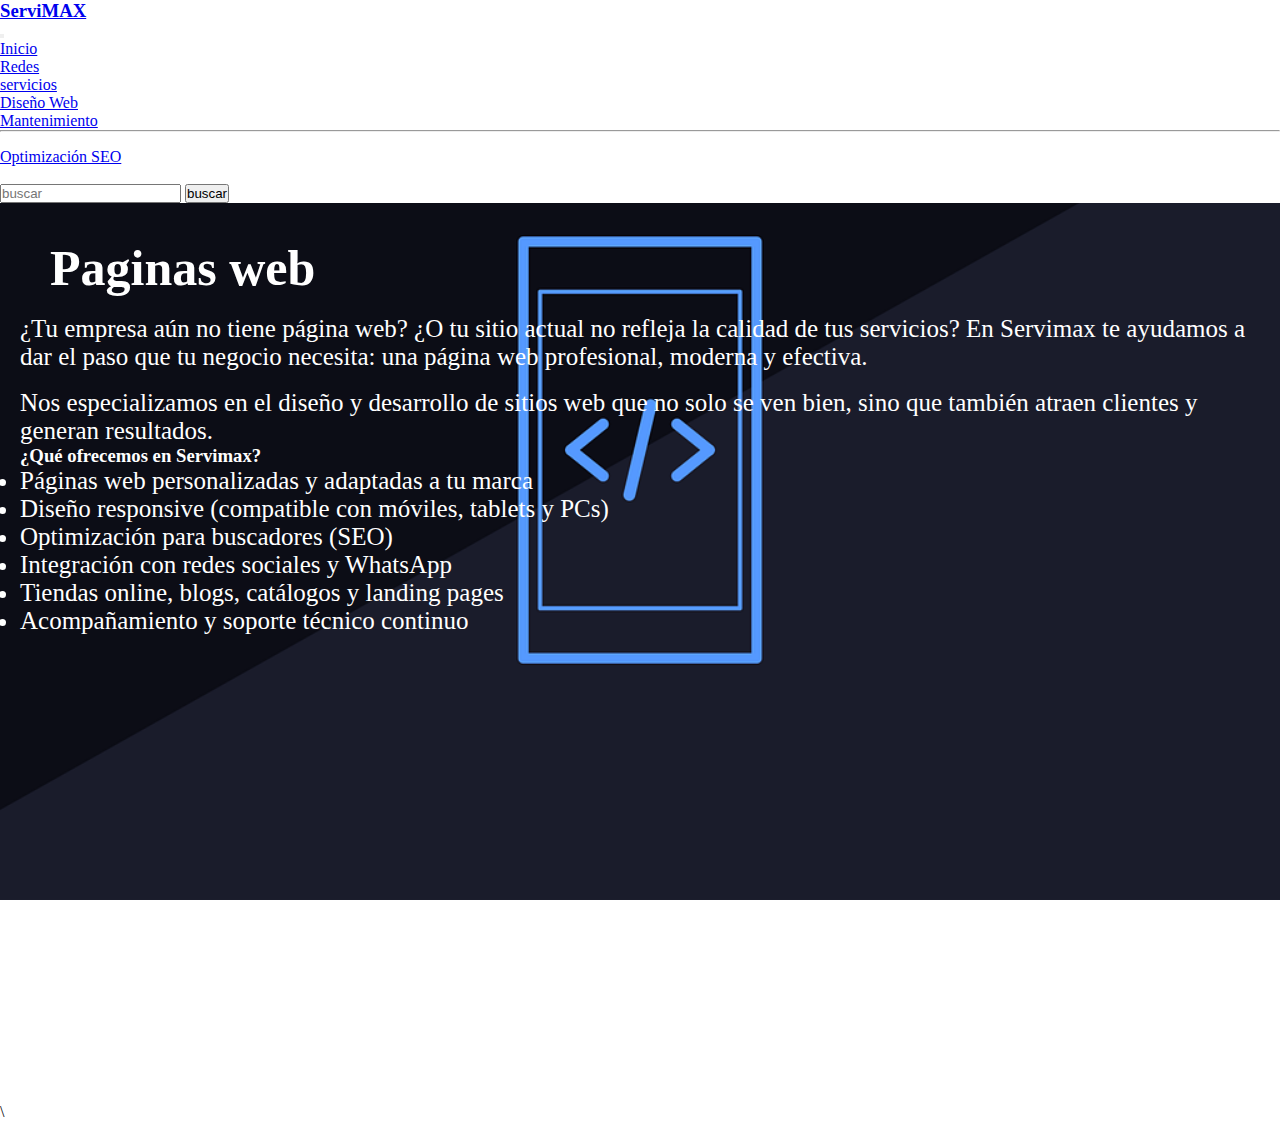
<file: diseñoweb.html>
<!doctype html>
<html lang="en">
  <head>
    <meta charset="utf-8">
    <link rel="preconnect" href="https://fonts.googleapis.com">
<link rel="preconnect" href="https://fonts.gstatic.com" crossorigin>
<link href="https://fonts.googleapis.com/css2?family=Fjalla+One&family=Oswald:wght@200..700&display=swap" rel="stylesheet">
 
    <link rel="stylesheet" href="style.css">
    <meta name="viewport" content="width=device-width, initial-scale=1">
    <title>Bootstrap demo</title>
    <link href="https://cdn.jsdelivr.net/npm/bootstrap@5.3.7/dist/css/bootstrap.min.css" rel="stylesheet" integrity="sha384-LN+7fdVzj6u52u30Kp6M/trliBMCMKTyK833zpbD+pXdCLuTusPj697FH4R/5mcr" crossorigin="anonymous">
  </head>
  <style>

    * {
      margin: 0;
      padding: 0;
      
    }

    .section3 {
    background-image: url('/web2.jpeg');
  background-size: cover;           
  background-repeat: no-repeat;     
  background-position: center; 
  background-attachment: fixed; 
  height: 100vh;   
  color: white; }
  

  </style>

  <body>
    <nav class="navbar navbar-expand-lg bg-body-tertiary">
  <div class="container-fluid">
    <a class="navbar-brand" href="#"><h3> ServiMAX</h3></a>
    <button class="navbar-toggler" type="button" data-bs-toggle="collapse" data-bs-target="#navbarSupportedContent" aria-controls="navbarSupportedContent" aria-expanded="false" aria-label="Toggle navigation">
      <span class="navbar-toggler-icon"></span>
    </button>
    <div class="collapse navbar-collapse" id="navbarSupportedContent">
      <ul class="navbar-nav me-auto mb-2 mb-lg-0">
        <li class="nav-item">
          <a class="nav-link active" aria-current="page" href="index.html">Inicio</a>
        </li>
        <li class="nav-item">
          <a class="nav-link" href="/index.html#destino2">Redes</a>
        </li>
        <li class="nav-item dropdown">
          <a class="nav-link dropdown-toggle" href="#" role="button" data-bs-toggle="dropdown" aria-expanded="false">
            servicios
          </a>
          <ul class="dropdown-menu">
            <li><a class="dropdown-item" href="diseñoweb.html">Diseño Web</a></li>
            <li><a class="dropdown-item" href="/mantenimiento.html"> Mantenimiento</a></li>
            <li><hr class="dropdown-divider"></li>
            <li><a class="dropdown-item" href="#">Optimización SEO</a></li>
          </ul>
        </li>
        <li class="nav-item">
          <a class="nav-link disabled" aria-disabled="true"></a>
        </li>
      </ul>
      <form class="d-flex" role="search">
        <input class="form-control me-2" type="search" placeholder="buscar" aria-label="Search"/>
        <button class="btn btn-outline-success" type="submit">buscar</button>
      </form>
    </div>
  </div>
</nav>
     <section class="section3">

        <br>
        <br>

        <h2>Paginas web </h2>
        <br>

        <p style="font-size: 25px; margin-left: 20px;">¿Tu empresa aún no tiene página web? ¿O tu sitio actual no refleja la calidad de tus servicios?
        En Servimax te ayudamos a dar el paso que tu negocio necesita: una página web profesional, moderna y efectiva.</p>

        <br>

         <p style="font-size: 25px; margin-left: 20px;">Nos especializamos en el diseño y desarrollo de sitios web que no solo se ven bien, sino que también atraen clientes y generan resultados.</p>

         <h3 style="margin-left: 20px;"> ¿Qué ofrecemos en Servimax?</h3>

<ul style="font-size: 25px ; margin-left: 20px;">
  <li>Páginas web personalizadas y adaptadas a tu marca</li>
  <li>Diseño responsive (compatible con móviles, tablets y PCs)</li>
  <li>Optimización para buscadores (SEO)</li>
  <li>Integración con redes sociales y WhatsApp</li>
  <li>Tiendas online, blogs, catálogos y landing pages</li>
  <li>Acompañamiento y soporte técnico continuo</li>
</ul>


     </section>


 <script src="https://cdn.jsdelivr.net/npm/bootstrap@5.3.7/dist/js/bootstrap.bundle.min.js" integrity="sha384-ndDqU0Gzau9qJ1lfW4pNLlhNTkCfHzAVBReH9diLvGRem5+R9g2FzA8ZGN954O5Q" crossorigin="anonymous"></script>\

  </body>
</html>
</file>
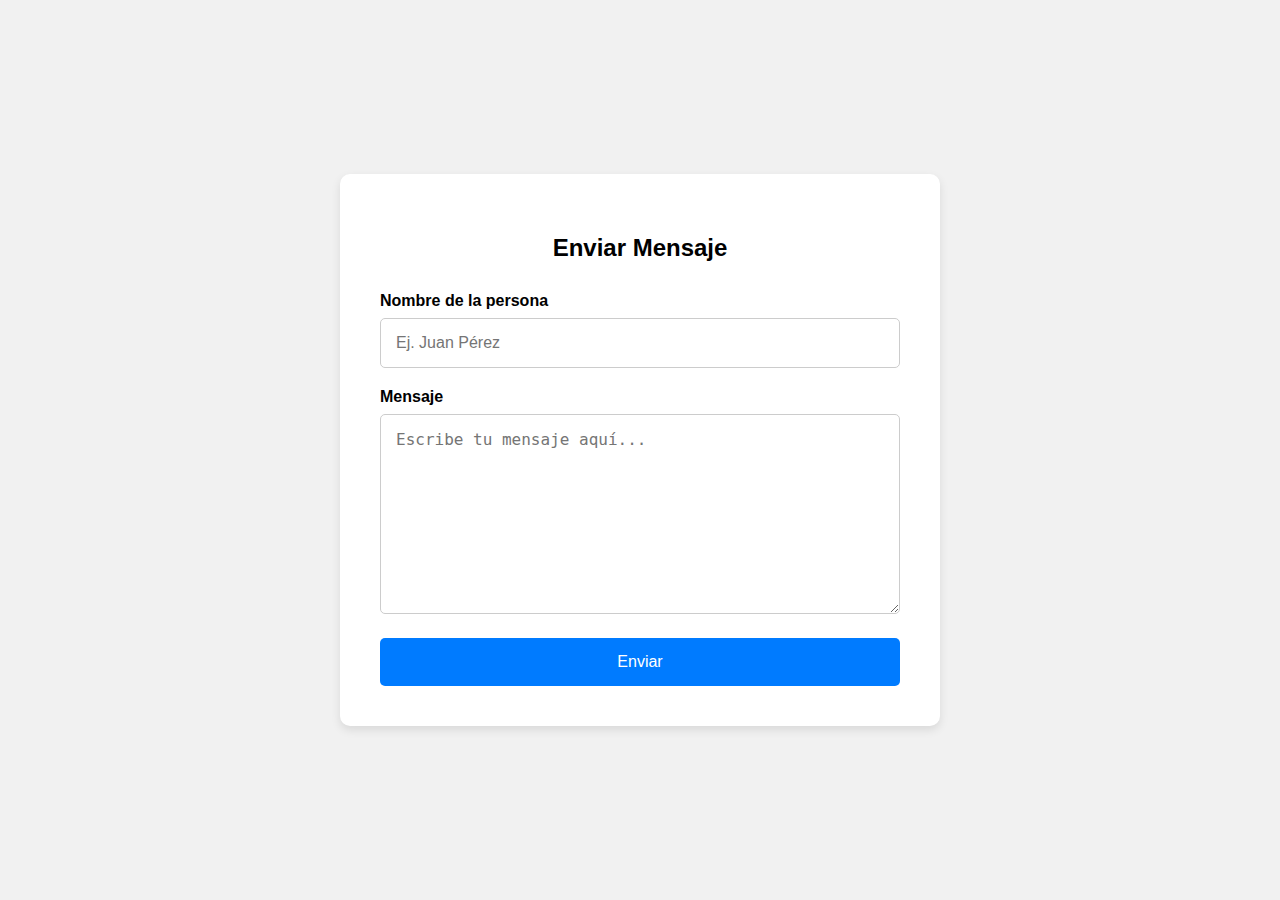
<file: formulario.html>
<!DOCTYPE html>
<html lang="es">
<head>
  <meta charset="UTF-8">
  <meta name="viewport" content="width=device-width, initial-scale=1.0">
  <title>Enviar Mensaje</title>
  <style>
    * {
      box-sizing: border-box;
    }

    body {
      font-family: Arial, sans-serif;
      background: #f1f1f1;
      margin: 0;
      padding: 0;
      display: flex;
      justify-content: center;
      align-items: center;
      height: 100vh;
    }

    .form-container {
      background: white;
      padding: 40px;
      border-radius: 10px;
      box-shadow: 0 4px 10px rgba(0,0,0,0.1);
      width: 100%;
      max-width: 600px;
    }

    h2 {
      text-align: center;
      margin-bottom: 30px;
    }

    label {
      display: block;
      margin-bottom: 8px;
      font-weight: bold;
    }

    input[type="text"], textarea {
      width: 100%;
      padding: 15px;
      margin-bottom: 20px;
      border: 1px solid #ccc;
      border-radius: 5px;
      font-size: 16px;
    }

    textarea {
      height: 200px;
      resize: vertical;
    }

    button {
      width: 100%;
      padding: 15px;
      background-color: #007BFF;
      color: white;
      border: none;
      border-radius: 5px;
      font-size: 16px;
      cursor: pointer;
      transition: background-color 0.3s ease;
    }

    button:hover {
      background-color: #0056b3;
    }

    @media (max-width: 600px) {
      .form-container {
        padding: 20px;
      }
      textarea {
        height: 150px;
      }
    }
  </style>
</head>
<body>

  <div class="form-container">
    <h2>Enviar Mensaje</h2>
    <form action="https://formspree.io/f/tu_id_aqui" method="POST">
      <label for="name">Nombre de la persona</label>
      <input type="text" id="name" name="nombre" placeholder="Ej. Juan Pérez" required>

      <label for="message">Mensaje</label>
      <textarea id="message" name="mensaje" placeholder="Escribe tu mensaje aquí..." required></textarea>

      <button type="submit">Enviar</button>
    </form>
  </div>

</body>
</html>
</file>
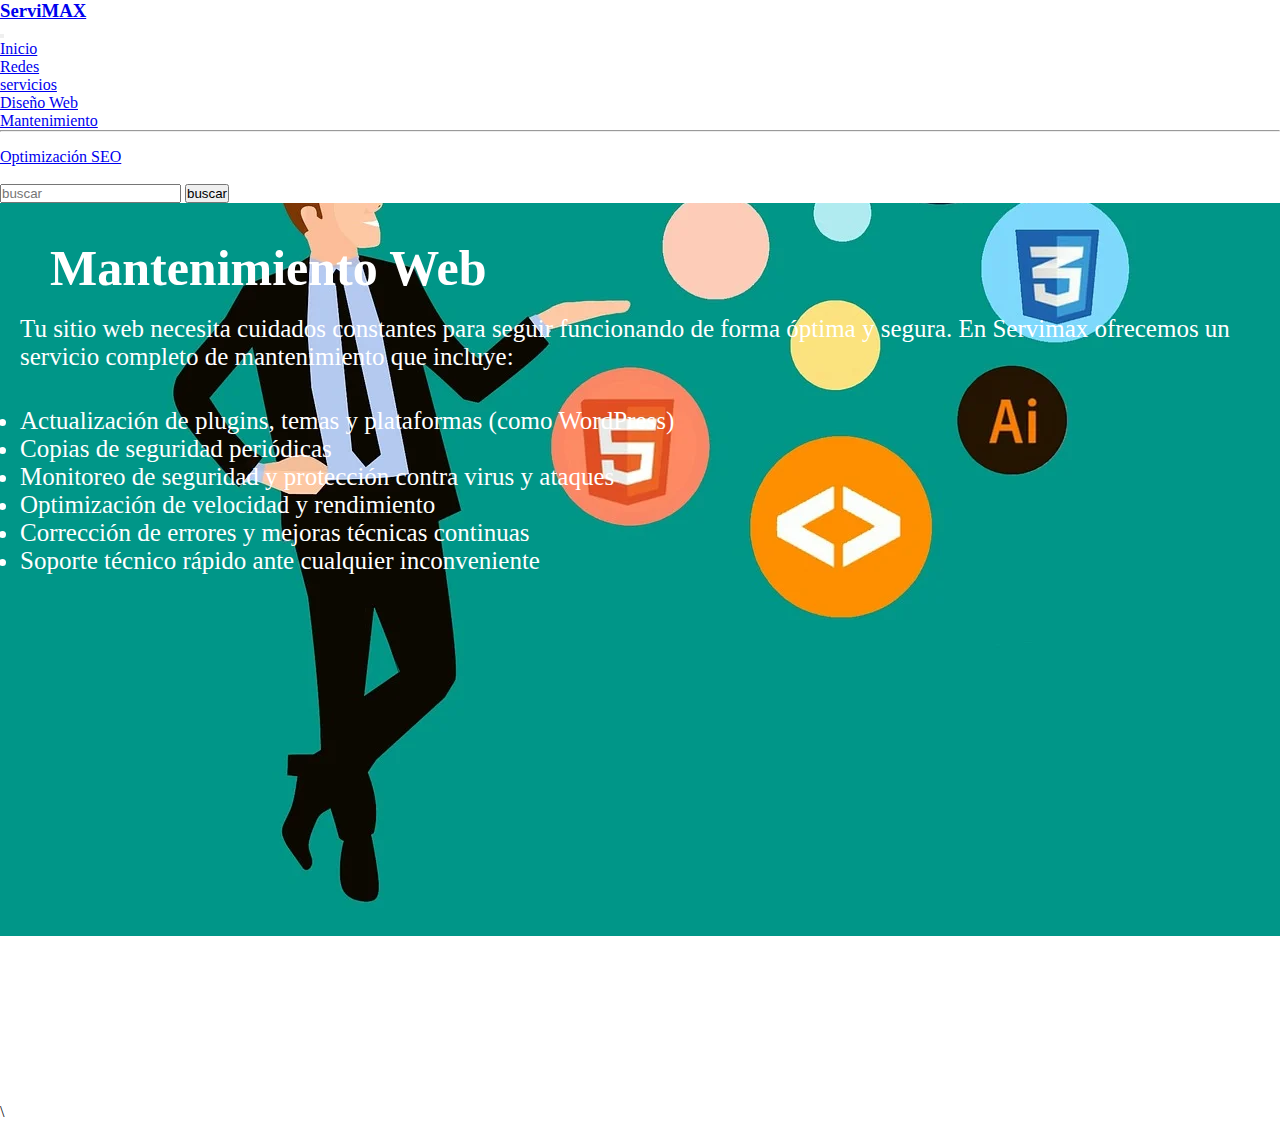
<file: mantenimiento.html>
<!doctype html>
<html lang="en">
  <head>
    <meta charset="utf-8">
    <link rel="preconnect" href="https://fonts.googleapis.com">
<link rel="preconnect" href="https://fonts.gstatic.com" crossorigin>
<link href="https://fonts.googleapis.com/css2?family=Fjalla+One&family=Oswald:wght@200..700&display=swap" rel="stylesheet">
 
    <link rel="stylesheet" href="style.css">
    <meta name="viewport" content="width=device-width, initial-scale=1">
    <title>Bootstrap demo</title>
    <link href="https://cdn.jsdelivr.net/npm/bootstrap@5.3.7/dist/css/bootstrap.min.css" rel="stylesheet" integrity="sha384-LN+7fdVzj6u52u30Kp6M/trliBMCMKTyK833zpbD+pXdCLuTusPj697FH4R/5mcr" crossorigin="anonymous">
  </head>
  <style>

    * {
      margin: 0;
      padding: 0;
      
    }

    .section4 {
    background-image: url('/mantenimiento.jpeg');
  background-size: cover;           
  background-repeat: no-repeat;     
  background-position: center; 
  background-attachment: fixed; 
  height: 100vh;   
  color: white; }
  

  </style>

  <body>
    <nav class="navbar navbar-expand-lg bg-body-tertiary">
  <div class="container-fluid">
    <a class="navbar-brand" href="#"><h3> ServiMAX</h3></a>
    <button class="navbar-toggler" type="button" data-bs-toggle="collapse" data-bs-target="#navbarSupportedContent" aria-controls="navbarSupportedContent" aria-expanded="false" aria-label="Toggle navigation">
      <span class="navbar-toggler-icon"></span>
    </button>
    <div class="collapse navbar-collapse" id="navbarSupportedContent">
      <ul class="navbar-nav me-auto mb-2 mb-lg-0">
        <li class="nav-item">
          <a class="nav-link active" aria-current="page" href="index.html">Inicio</a>
        </li>
        <li class="nav-item">
          <a class="nav-link" href="/index.html#destino2">Redes</a>
        </li>
        <li class="nav-item dropdown">
          <a class="nav-link dropdown-toggle" href="#" role="button" data-bs-toggle="dropdown" aria-expanded="false">
            servicios
          </a>
          <ul class="dropdown-menu">
            <li><a class="dropdown-item" href="/diseñoweb.html">Diseño Web</a></li>
            <li><a class="dropdown-item" href="/mantenimiento.html"> Mantenimiento</a></li>
            <li><hr class="dropdown-divider"></li>
            <li><a class="dropdown-item" href="/SEO.HTML">Optimización SEO</a></li>
          </ul>
        </li>
        <li class="nav-item">
          <a class="nav-link disabled" aria-disabled="true"></a>
        </li>
      </ul>
      <form class="d-flex" role="search">
        <input class="form-control me-2" type="search" placeholder="buscar" aria-label="Search"/>
        <button class="btn btn-outline-success" type="submit">buscar</button>
      </form>
    </div>
  </div>
</nav>

<section class="section4">
    <br><br>

    <h2>Mantenimiento Web</h2>
    <br>

    <p style="font-size: 25px; margin-left: 20px;">Tu sitio web necesita cuidados constantes para seguir funcionando de forma óptima y segura. En Servimax ofrecemos un servicio completo de mantenimiento que incluye:</p>
    <br><br>
    <ul style="margin-left: 20px; font-size: 25px;">
  <li>Actualización de plugins, temas y plataformas (como WordPress)</li>
  <li>Copias de seguridad periódicas</li>
  <li>Monitoreo de seguridad y protección contra virus y ataques</li>
  <li>Optimización de velocidad y rendimiento</li>
  <li>Corrección de errores y mejoras técnicas continuas</li>
  <li>Soporte técnico rápido ante cualquier inconveniente</li>
</ul>




</section>

<script src="https://cdn.jsdelivr.net/npm/bootstrap@5.3.7/dist/js/bootstrap.bundle.min.js" integrity="sha384-ndDqU0Gzau9qJ1lfW4pNLlhNTkCfHzAVBReH9diLvGRem5+R9g2FzA8ZGN954O5Q" crossorigin="anonymous"></script>\

  </body>
</html>
</file>
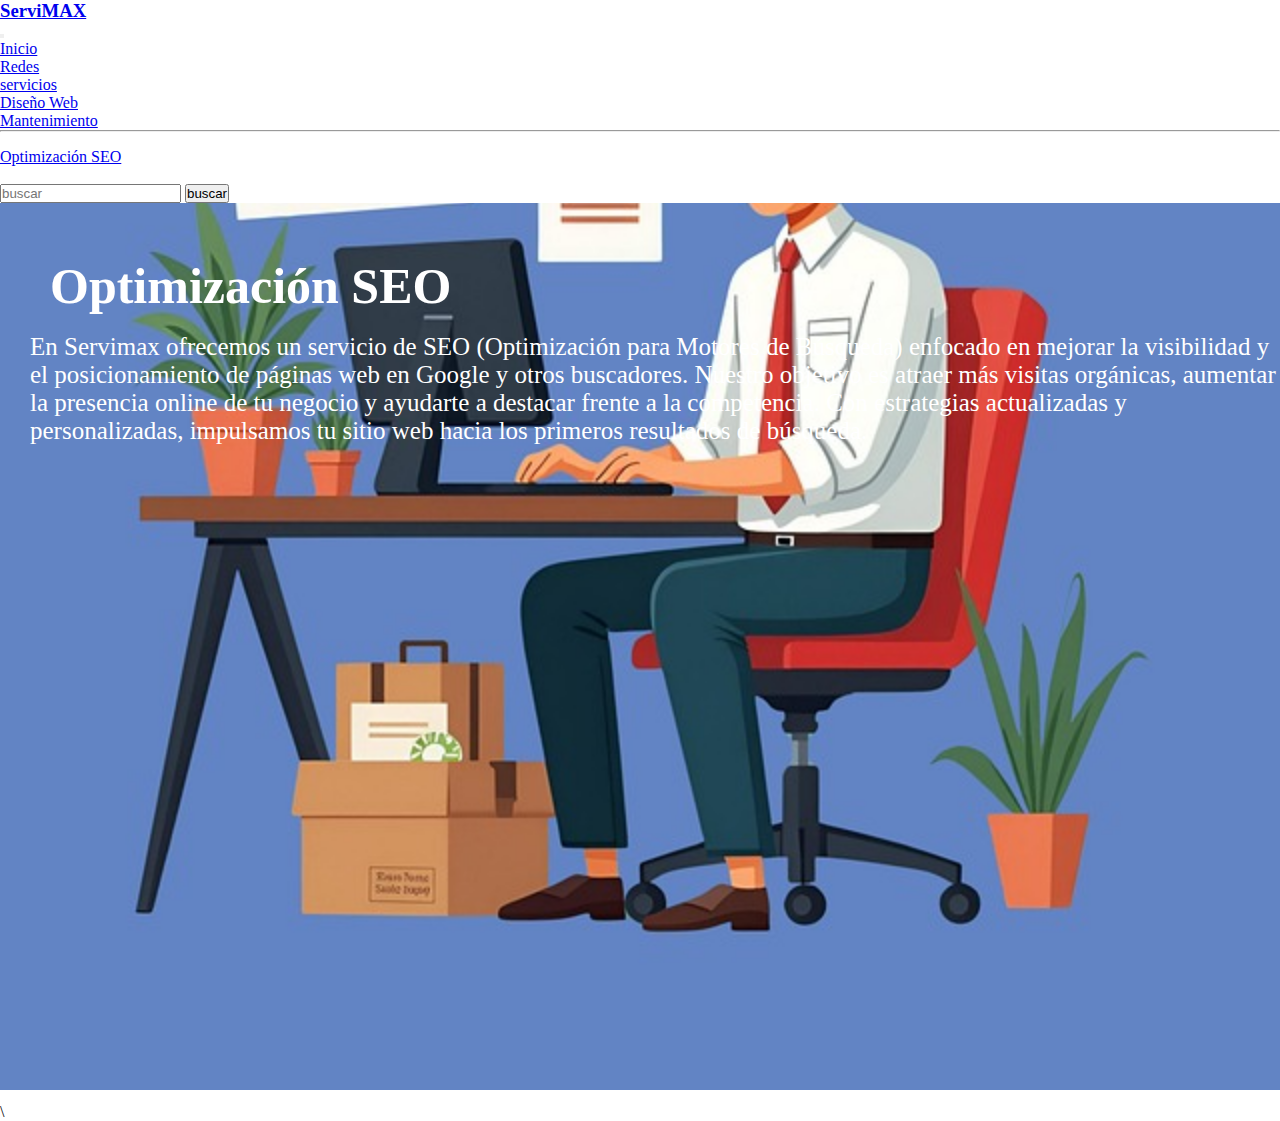
<file: SEO.HTML>
<!doctype html>
<html lang="en">
  <head>
    <meta charset="utf-8">
    <link rel="preconnect" href="https://fonts.googleapis.com">
<link rel="preconnect" href="https://fonts.gstatic.com" crossorigin>
<link href="https://fonts.googleapis.com/css2?family=Fjalla+One&family=Oswald:wght@200..700&display=swap" rel="stylesheet">
 
    <link rel="stylesheet" href="style.css">
    <meta name="viewport" content="width=device-width, initial-scale=1">
    <title>Bootstrap demo</title>
    <link href="https://cdn.jsdelivr.net/npm/bootstrap@5.3.7/dist/css/bootstrap.min.css" rel="stylesheet" integrity="sha384-LN+7fdVzj6u52u30Kp6M/trliBMCMKTyK833zpbD+pXdCLuTusPj697FH4R/5mcr" crossorigin="anonymous">
  </head>
  <style>

   * {
      margin: 0;
      padding: 0;
      
    }

    .section4 {
    background-image: url('/seo2.jpeg');
  background-size: cover;           
  background-repeat: no-repeat;     
  background-position: center; 
  background-attachment: fixed; 
  height: 100vh;   
  color: white; }

  </style>

  <body>
    <nav class="navbar navbar-expand-lg bg-body-tertiary">
  <div class="container-fluid">
    <a class="navbar-brand" href="#"><h3> ServiMAX</h3></a>
    <button class="navbar-toggler" type="button" data-bs-toggle="collapse" data-bs-target="#navbarSupportedContent" aria-controls="navbarSupportedContent" aria-expanded="false" aria-label="Toggle navigation">
      <span class="navbar-toggler-icon"></span>
    </button>
    <div class="collapse navbar-collapse" id="navbarSupportedContent">
      <ul class="navbar-nav me-auto mb-2 mb-lg-0">
        <li class="nav-item">
          <a class="nav-link active" aria-current="page" href="index.html">Inicio</a>
        </li>
        <li class="nav-item">
          <a class="nav-link" href="/index.html#destino2">Redes</a>
        </li>
        <li class="nav-item dropdown">
          <a class="nav-link dropdown-toggle" href="#" role="button" data-bs-toggle="dropdown" aria-expanded="false">
            servicios
          </a>
          <ul class="dropdown-menu">
            <li><a class="dropdown-item" href="diseñoweb.html">Diseño Web</a></li>
            <li><a class="dropdown-item" href="/mantenimiento.html"> Mantenimiento</a></li>
            <li><hr class="dropdown-divider"></li>
            <li><a class="dropdown-item" href="/SEO.HTML">Optimización SEO</a></li>
          </ul>
        </li>
        <li class="nav-item">
          <a class="nav-link disabled" aria-disabled="true"></a>
        </li>
      </ul>
      <form class="d-flex" role="search">
        <input class="form-control me-2" type="search" placeholder="buscar" aria-label="Search"/>
        <button class="btn btn-outline-success" type="submit">buscar</button>
      </form>
    </div>
  </div>
</nav>

<section class="section4">
    <br><br><br>
    <h2>Optimización SEO</h2>

  <br>

  <p style="margin-left: 30px; font-size: 25px;">En Servimax ofrecemos un servicio de SEO (Optimización para Motores de Búsqueda) enfocado en mejorar la visibilidad y el posicionamiento de páginas web en Google y otros buscadores. Nuestro objetivo es atraer más visitas orgánicas, aumentar la presencia online de tu negocio y ayudarte a destacar frente a la competencia. Con estrategias actualizadas y personalizadas, impulsamos tu sitio web hacia los primeros resultados de búsqueda.</p>



</section>

<script src="https://cdn.jsdelivr.net/npm/bootstrap@5.3.7/dist/js/bootstrap.bundle.min.js" integrity="sha384-ndDqU0Gzau9qJ1lfW4pNLlhNTkCfHzAVBReH9diLvGRem5+R9g2FzA8ZGN954O5Q" crossorigin="anonymous"></script>\

  </body>
</html>
</file>
<file: style.css>
* {
      margin: 0;
      padding: 0;
      
    }
.section1 {
    background-image: url('fondo-principal.jpeg');
  background-size: cover;           
  background-repeat: no-repeat;     
  background-position: center; 
  background-attachment: fixed; 
  height: 100vh;   
  color: white;
     
 }

 .section2 {
    background-image: url('/foto3.jpeg');
  background-size: cover;           
  background-repeat: no-repeat;     
  background-position: center; 
  background-attachment: fixed; 
  height: 100vh;
  color: white;
     
 }


h1 {

  margin-left: 100px;
}

h2 {
    margin-left: 50px;
    font-size: 50px;
}

.parrafo1 {
  font-size: 25px;
  margin-left: 50px;
 
}
</file>
